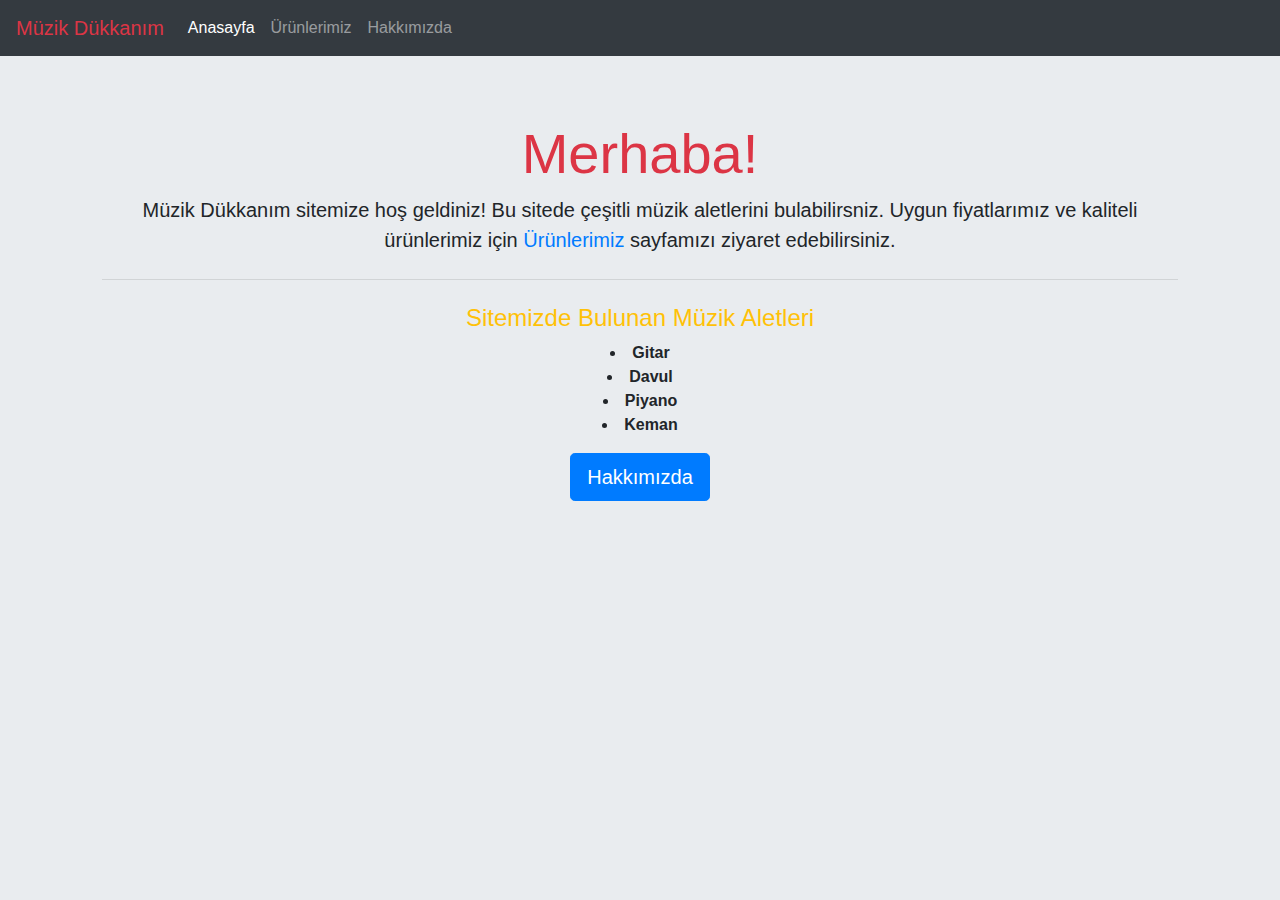
<file: odev1/index.html>
<!doctype html>
<html lang="tr">
  <head>
    <!-- Required meta tags -->
    <meta charset="utf-8">
    <meta name="viewport" content="width=device-width, initial-scale=1, shrink-to-fit=no">

    <!-- Bootstrap CSS -->
    <link rel="stylesheet" href="https://cdn.jsdelivr.net/npm/bootstrap@4.0.0/dist/css/bootstrap.min.css" integrity="sha384-Gn5384xqQ1aoWXA+058RXPxPg6fy4IWvTNh0E263XmFcJlSAwiGgFAW/dAiS6JXm" crossorigin="anonymous">
    <title>Muzik Dukkanim</title>
    <link rel="stylesheet" href="css/style.css">
  </head>
  <body>
    <nav class="navbar navbar-expand-lg navbar-dark bg-dark">
        <a class="navbar-brand text-danger" href="index.html">Müzik Dükkanım</a>
        <button
          class="navbar-toggler"
          type="button"
          data-toggle="collapse"
          data-target="#navbarSupportedContent"
          aria-controls="navbarSupportedContent"
          aria-expanded="false"
          aria-label="Toggle navigation"
        >
          <span class="navbar-toggler-icon"></span>
        </button>

        <div class="collapse navbar-collapse" id="navbarSupportedContent">
            <ul class="navbar-nav mr-auto">
              <li class="nav-item active">
                <a class="nav-link" href="index.html"
                  >Anasayfa <span class="sr-only">(current)</span></a
                >
              </li>
              <li class="nav-item">
                <a class="nav-link" href="products.html">Ürünlerimiz</a>
              </li>
              <li class="nav-item">
                <a class="nav-link" href="about-us.html">Hakkımızda</a>
              </li>
            </ul>
        </div>
    </nav>
    <section class="container">
        <article class="row">
            <div class="jumbotron about">
                <h1 class="display-4 text-danger">Merhaba!</h1>
                <p class="lead">Müzik Dükkanım sitemize hoş geldiniz! Bu sitede çeşitli müzik aletlerini bulabilirsniz. Uygun fiyatlarımız ve kaliteli ürünlerimiz için <a href="products.html">Ürünlerimiz</a> sayfamızı ziyaret edebilirsiniz.</p>
                <hr class="my-4">
                <h4 class="text-warning">Sitemizde Bulunan Müzik Aletleri</h4>
                <ul class="product-list">
                  <li>Gitar</li>
                  <li>Davul</li>
                  <li>Piyano</li>
                  <li>Keman</li>
                </ul>
                <a  class="btn btn-primary btn-lg" href="about-us.html" role="button">Hakkımızda</a>
            </div>
        </article>
    </section>
    <!-- Optional JavaScript -->
    <!-- jQuery first, then Popper.js, then Bootstrap JS -->
    <script src="https://code.jquery.com/jquery-3.2.1.slim.min.js" integrity="sha384-KJ3o2DKtIkvYIK3UENzmM7KCkRr/rE9/Qpg6aAZGJwFDMVNA/GpGFF93hXpG5KkN" crossorigin="anonymous"></script>
    <script src="https://cdn.jsdelivr.net/npm/popper.js@1.12.9/dist/umd/popper.min.js" integrity="sha384-ApNbgh9B+Y1QKtv3Rn7W3mgPxhU9K/ScQsAP7hUibX39j7fakFPskvXusvfa0b4Q" crossorigin="anonymous"></script>
    <script src="https://cdn.jsdelivr.net/npm/bootstrap@4.0.0/dist/js/bootstrap.min.js" integrity="sha384-JZR6Spejh4U02d8jOt6vLEHfe/JQGiRRSQQxSfFWpi1MquVdAyjUar5+76PVCmYl" crossorigin="anonymous"></script>
  </body>
</html>
</file>
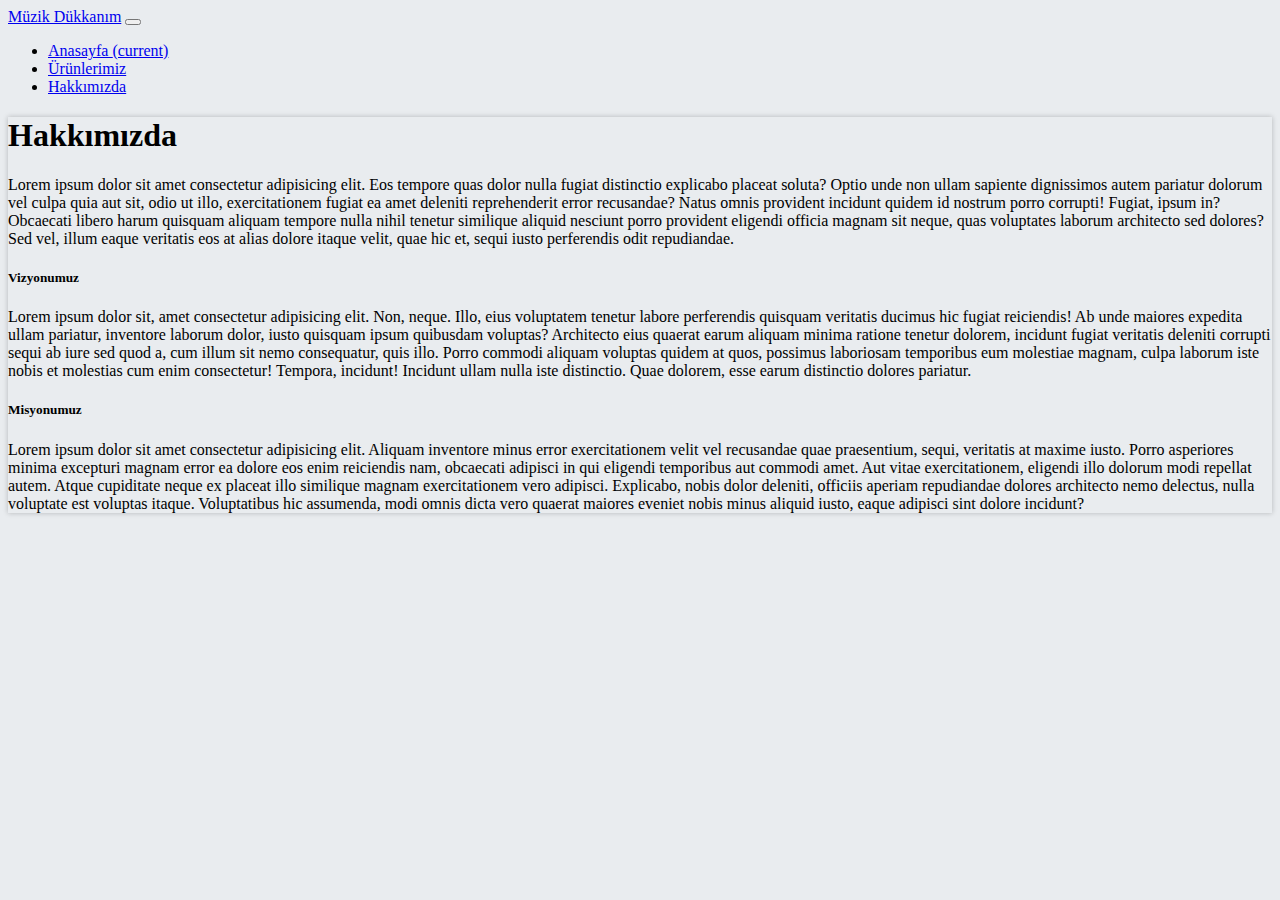
<file: odev1/about-us.html>
<!DOCTYPE html>
<html lang="tr">
  <head>
    <!-- Required meta tags -->
    <meta charset="utf-8" />
    <meta
      name="viewport"
      content="width=device-width, initial-scale=1, shrink-to-fit=no"
    />

    <!-- Bootstrap CSS -->
    <link
      rel="stylesheet"
      href="https://cdn.jsdelivr.net/npm/bootstrap@4.5.3/dist/css/bootstrap.min.css"
      integrity="sha384-TX8t27EcRE3e/ihU7zmQxVncDAy5uIKz4rEkgIXeMed4M0jlfIDPvg6uqKI2xXr2"
      crossorigin="anonymous"
    />

    <!-- External CSS -->
    <link rel="stylesheet" href="css/style.css">

    <title>Hakkımızda</title>
  </head>
  <body>
    <!-- Navbar -->
    <nav class="navbar navbar-expand-lg navbar-dark bg-dark">
      <a class="navbar-brand text-danger" href="index.html">Müzik Dükkanım</a>
      <button
        class="navbar-toggler"
        type="button"
        data-toggle="collapse"
        data-target="#navbarSupportedContent"
        aria-controls="navbarSupportedContent"
        aria-expanded="false"
        aria-label="Toggle navigation"
      >
        <span class="navbar-toggler-icon"></span>
      </button>

      <div class="collapse navbar-collapse" id="navbarSupportedContent">
        <ul class="navbar-nav mr-auto">
          <li class="nav-item">
            <a class="nav-link" href="index.html"
              >Anasayfa <span class="sr-only">(current)</span></a
            >
          </li>
          <li class="nav-item">
            <a class="nav-link" href="products.html">Ürünlerimiz</a>
          </li>
          <li class="nav-item active">
            <a class="nav-link" href="about-us.html">Hakkımızda</a>
          </li>
      </div>
    </nav>

    <!-- About-Us -->
    <div class="card">
        <div class="card-header text-primary text-center">
          <h1>Hakkımızda</h1>
        </div>
        <div class="card-body">
            Lorem ipsum dolor sit amet consectetur adipisicing elit. Eos tempore quas dolor nulla fugiat distinctio explicabo placeat soluta? Optio unde non ullam sapiente dignissimos autem pariatur dolorum vel culpa quia aut sit, odio ut illo, exercitationem fugiat ea amet deleniti reprehenderit error recusandae? Natus omnis provident incidunt quidem id nostrum porro corrupti! Fugiat, ipsum in? Obcaecati libero harum quisquam aliquam tempore nulla nihil tenetur similique aliquid nesciunt porro provident eligendi officia magnam sit neque, quas voluptates laborum architecto sed dolores? Sed vel, illum eaque veritatis eos at alias dolore itaque velit, quae hic et, sequi iusto perferendis odit repudiandae.
        </div>
        <div class="card-body">
          <h5 class="card-title text-warning">Vizyonumuz</h5>
          <p class="card-text">Lorem ipsum dolor sit, amet consectetur adipisicing elit. Non, neque. Illo, eius voluptatem tenetur labore perferendis quisquam veritatis ducimus hic fugiat reiciendis! Ab unde maiores expedita ullam pariatur, inventore laborum dolor, iusto quisquam ipsum quibusdam voluptas? Architecto eius quaerat earum aliquam minima ratione tenetur dolorem, incidunt fugiat veritatis deleniti corrupti sequi ab iure sed quod a, cum illum sit nemo consequatur, quis illo. Porro commodi aliquam voluptas quidem at quos, possimus laboriosam temporibus eum molestiae magnam, culpa laborum iste nobis et molestias cum enim consectetur! Tempora, incidunt! Incidunt ullam nulla iste distinctio. Quae dolorem, esse earum distinctio dolores pariatur.
          </p>
        </div>
        <div class="card-body">
            <h5 class="card-title text-warning">Misyonumuz</h5>
            <p class="card-text">Lorem ipsum dolor sit amet consectetur adipisicing elit. Aliquam inventore minus error exercitationem velit vel recusandae quae praesentium, sequi, veritatis at maxime iusto. Porro asperiores minima excepturi magnam error ea dolore eos enim reiciendis nam, obcaecati adipisci in qui eligendi temporibus aut commodi amet. Aut vitae exercitationem, eligendi illo dolorum modi repellat autem. Atque cupiditate neque ex placeat illo similique magnam exercitationem vero adipisci. Explicabo, nobis dolor deleniti, officiis aperiam repudiandae dolores architecto nemo delectus, nulla voluptate est voluptas itaque. Voluptatibus hic assumenda, modi omnis dicta vero quaerat maiores eveniet nobis minus aliquid iusto, eaque adipisci sint dolore incidunt?
            </p>
          </div>
    </div>

    <!-- Optional JavaScript; choose one of the two! -->

    <!-- Option 1: jQuery and Bootstrap Bundle (includes Popper) -->
    <script
      src="https://code.jquery.com/jquery-3.5.1.slim.min.js"
      integrity="sha384-DfXdz2htPH0lsSSs5nCTpuj/zy4C+OGpamoFVy38MVBnE+IbbVYUew+OrCXaRkfj"
      crossorigin="anonymous"
    ></script>
    <script
      src="https://cdn.jsdelivr.net/npm/bootstrap@4.5.3/dist/js/bootstrap.bundle.min.js"
      integrity="sha384-ho+j7jyWK8fNQe+A12Hb8AhRq26LrZ/JpcUGGOn+Y7RsweNrtN/tE3MoK7ZeZDyx"
      crossorigin="anonymous"
    ></script>

    <!-- Option 2: jQuery, Popper.js, and Bootstrap JS
    <script src="https://code.jquery.com/jquery-3.5.1.slim.min.js" integrity="sha384-DfXdz2htPH0lsSSs5nCTpuj/zy4C+OGpamoFVy38MVBnE+IbbVYUew+OrCXaRkfj" crossorigin="anonymous"></script>
    <script src="https://cdn.jsdelivr.net/npm/popper.js@1.16.1/dist/umd/popper.min.js" integrity="sha384-9/reFTGAW83EW2RDu2S0VKaIzap3H66lZH81PoYlFhbGU+6BZp6G7niu735Sk7lN" crossorigin="anonymous"></script>
    <script src="https://cdn.jsdelivr.net/npm/bootstrap@4.5.3/dist/js/bootstrap.min.js" integrity="sha384-w1Q4orYjBQndcko6MimVbzY0tgp4pWB4lZ7lr30WKz0vr/aWKhXdBNmNb5D92v7s" crossorigin="anonymous"></script>
    -->
  </body>
</html>
</file>
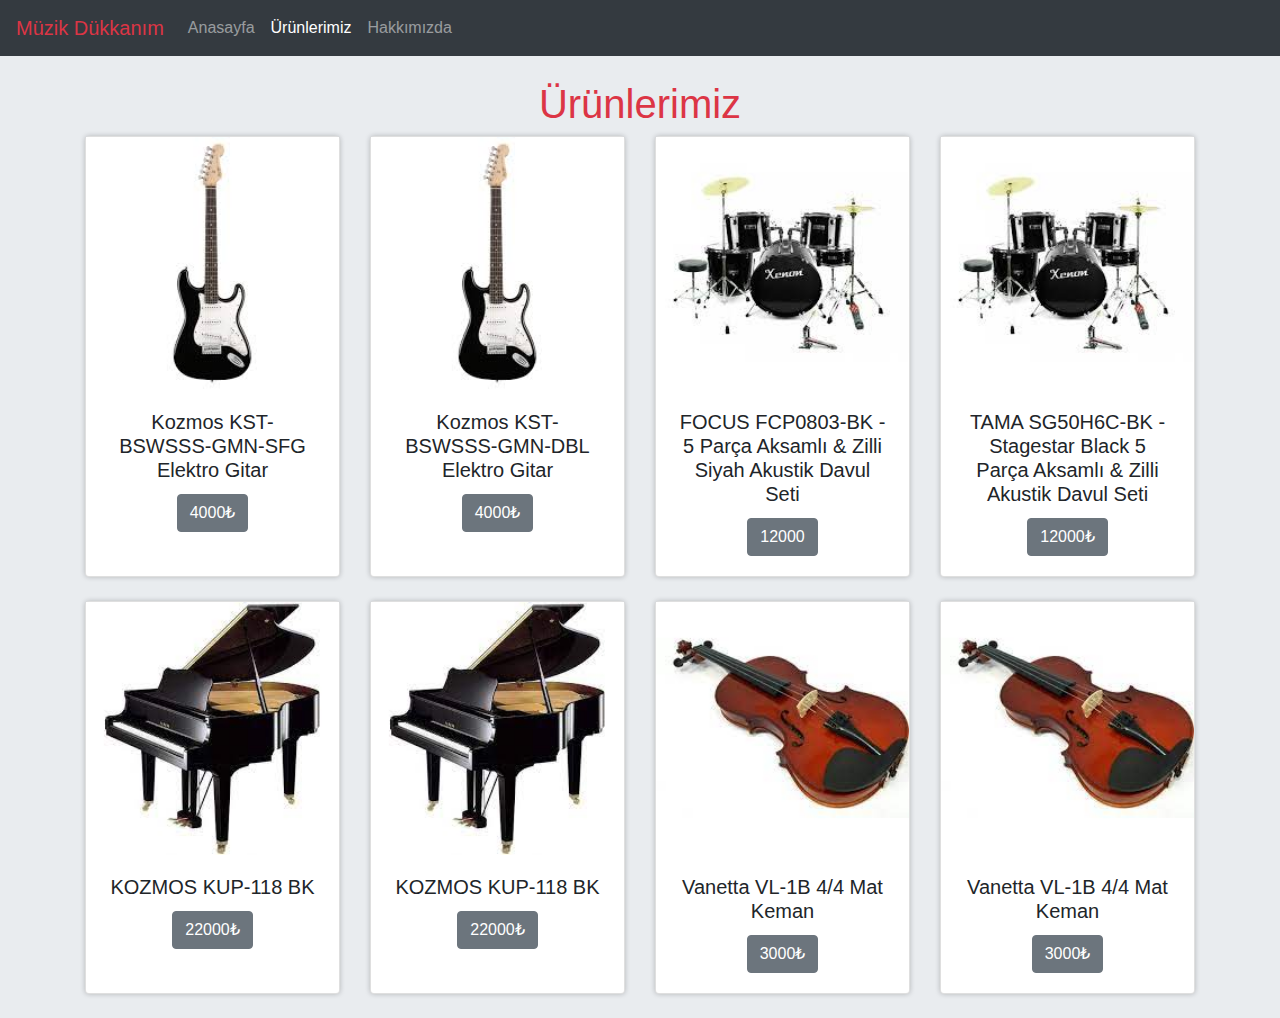
<file: odev1/products.html>
<!doctype html>
<html lang="tr">
  <head>
    <!-- Required meta tags -->
    <meta charset="utf-8">
    <meta name="viewport" content="width=device-width, initial-scale=1, shrink-to-fit=no">

    <!-- Bootstrap CSS -->
    <link rel="stylesheet" href="https://cdn.jsdelivr.net/npm/bootstrap@4.0.0/dist/css/bootstrap.min.css" integrity="sha384-Gn5384xqQ1aoWXA+058RXPxPg6fy4IWvTNh0E263XmFcJlSAwiGgFAW/dAiS6JXm" crossorigin="anonymous">
    <title>Hello, world!</title>
    <link rel="stylesheet" href="css/style.css">
  </head>
  <body>
        <!-- Navbar -->
        <nav class="navbar navbar-expand-lg navbar-dark bg-dark">
            <a class="navbar-brand text-danger" href="./index.html">Müzik Dükkanım</a>
            <button class="navbar-toggler" type="button" data-toggle="collapse" data-target="#navbarSupportedContent"
                aria-controls="navbarSupportedContent" aria-expanded="false" aria-label="Toggle navigation">
                <span class="navbar-toggler-icon"></span>
            </button>
    
            <div class="collapse navbar-collapse" id="navbarSupportedContent">
                <ul class="navbar-nav mr-auto">
                    <li class="nav-item">
                        <a class="nav-link" href="index.html">Anasayfa <span class="sr-only">(current)</span></a>
                    </li>
                    <li class="nav-item active">
                        <a class="nav-link" href="products.html">Ürünlerimiz</a>
                    </li>
                    <li class="nav-item">
                        <a class="nav-link" href="about-us.html">Hakkımızda</a>
                    </li>
            </div>
        </nav>
    
        <!-- Products -->
        <div class="container">
            <h1 class="text-center mt-4 text-danger">Ürünlerimiz</h1>
            <div class="row">
                <div class="col-sm-6 col-md-4 col-xl-3 mb-4">
                    <div class="card h-100">
                        <img src="img/gitar.jpg" alt="gitar">
                        <div class="card-body text-center">
                            <h5 class="card-title">Kozmos KST-BSWSSS-GMN-SFG Elektro Gitar</h5>
                            <button type="button" class="btn btn-secondary">4000₺</button>
                        </div>
                    </div>
                </div>
                <div class="col-sm-6 col-md-4 col-xl-3 mb-4">
                    <div class="card h-100">
                        <img src="img/gitar.jpg" alt="gitar">
                        <div class="card-body text-center">
                            <h5 class="card-title">Kozmos KST-BSWSSS-GMN-DBL Elektro Gitar</h5>
                            <button type="button" class="btn btn-secondary">4000₺</button>
                        </div>
                    </div>
                </div>
                <div class="col-sm-6 col-md-4 col-xl-3 mb-4">
                    <div class="card h-100">
                        <img src="img/bateri.jpg" alt="davul">
                        <div class="card-body text-center">
                            <h5 class="card-title">FOCUS FCP0803-BK - 5 Parça Aksamlı & Zilli Siyah Akustik Davul Seti
                            </h5>
                            <button type="button" class="btn btn-secondary">12000</button>
                        </div>
                    </div>
                </div>
                <div class="col-sm-6 col-md-4 col-xl-3 mb-4">
                    <div class="card h-100">
                        <img src="img/bateri.jpg" alt="davul">
                        <div class="card-body text-center">
                            <h5 class="card-title">TAMA SG50H6C-BK - Stagestar Black 5 Parça Aksamlı & Zilli Akustik Davul Seti</h5>
                            <button type="button" class="btn btn-secondary">12000₺</button>
                        </div>
                    </div>
                </div>
                <div class="col-sm-6 col-md-4 col-xl-3 mb-4">
                    <div class="card h-100">
                        <img src="img/piyano.jpg" alt="piyano">
                        <div class="card-body text-center">
                            <h5 class="card-title">KOZMOS KUP-118 BK </h5>
                            <button type="button" class="btn btn-secondary">22000₺</button>
                        </div>
                    </div>
                </div>
                <div class="col-sm-6 col-md-4 col-xl-3 mb-4">
                    <div class="card h-100">
                        <img src="img/piyano.jpg" alt="piyano">
                        <div class="card-body text-center">
                            <h5 class="card-title">KOZMOS KUP-118 BK</h5>
                            <button type="button" class="btn btn-secondary">22000₺
                            </button>
                        </div>
                    </div>
                </div>
                <div class="col-sm-6 col-md-4 col-xl-3 mb-4">
                    <div class="card h-100">
                        <img src="img/keman.jpg" alt="keman">
                        <div class="card-body text-center">
                            <h5 class="card-title">Vanetta VL-1B 4/4 Mat Keman</h5>
                            <button type="button" class="btn btn-secondary">3000₺</button>
                        </div>
                    </div>
                </div>
                <div class="col-sm-6 col-md-4 col-xl-3 mb-4">
                    <div class="card h-100">
                        <img src="img/keman.jpg" alt="keman">
                        <div class="card-body text-center">
                            <h5 class="card-title">Vanetta VL-1B 4/4 Mat Keman</h5>
                            <button type="button" class="btn btn-secondary">3000₺</button>
                        </div>
                    </div>
                </div>
            </div>
        </div>

    <!-- Optional JavaScript -->
    <!-- jQuery first, then Popper.js, then Bootstrap JS -->
    <script src="https://code.jquery.com/jquery-3.2.1.slim.min.js" integrity="sha384-KJ3o2DKtIkvYIK3UENzmM7KCkRr/rE9/Qpg6aAZGJwFDMVNA/GpGFF93hXpG5KkN" crossorigin="anonymous"></script>
    <script src="https://cdn.jsdelivr.net/npm/popper.js@1.12.9/dist/umd/popper.min.js" integrity="sha384-ApNbgh9B+Y1QKtv3Rn7W3mgPxhU9K/ScQsAP7hUibX39j7fakFPskvXusvfa0b4Q" crossorigin="anonymous"></script>
    <script src="https://cdn.jsdelivr.net/npm/bootstrap@4.0.0/dist/js/bootstrap.min.js" integrity="sha384-JZR6Spejh4U02d8jOt6vLEHfe/JQGiRRSQQxSfFWpi1MquVdAyjUar5+76PVCmYl" crossorigin="anonymous"></script>
  </body>
</html>
</file>
<file: odev1/css/style.css>
body {
    background-color: #E9ECEF;
  }
  
  .about {
    text-align: center;
  }
  
  .product-list {
    padding: 0;
    list-style-type: none;
    font-weight: 600;
    list-style-type: disc;
    list-style-position: inside;
  }

  .card {
    box-shadow: 0 0 5px 0 rgba(22, 22, 26, 0.25);
  }
  
  .card-img-top {
    width: 100%;
    height: 15vw;
    object-fit: contain;
  }
</file>
